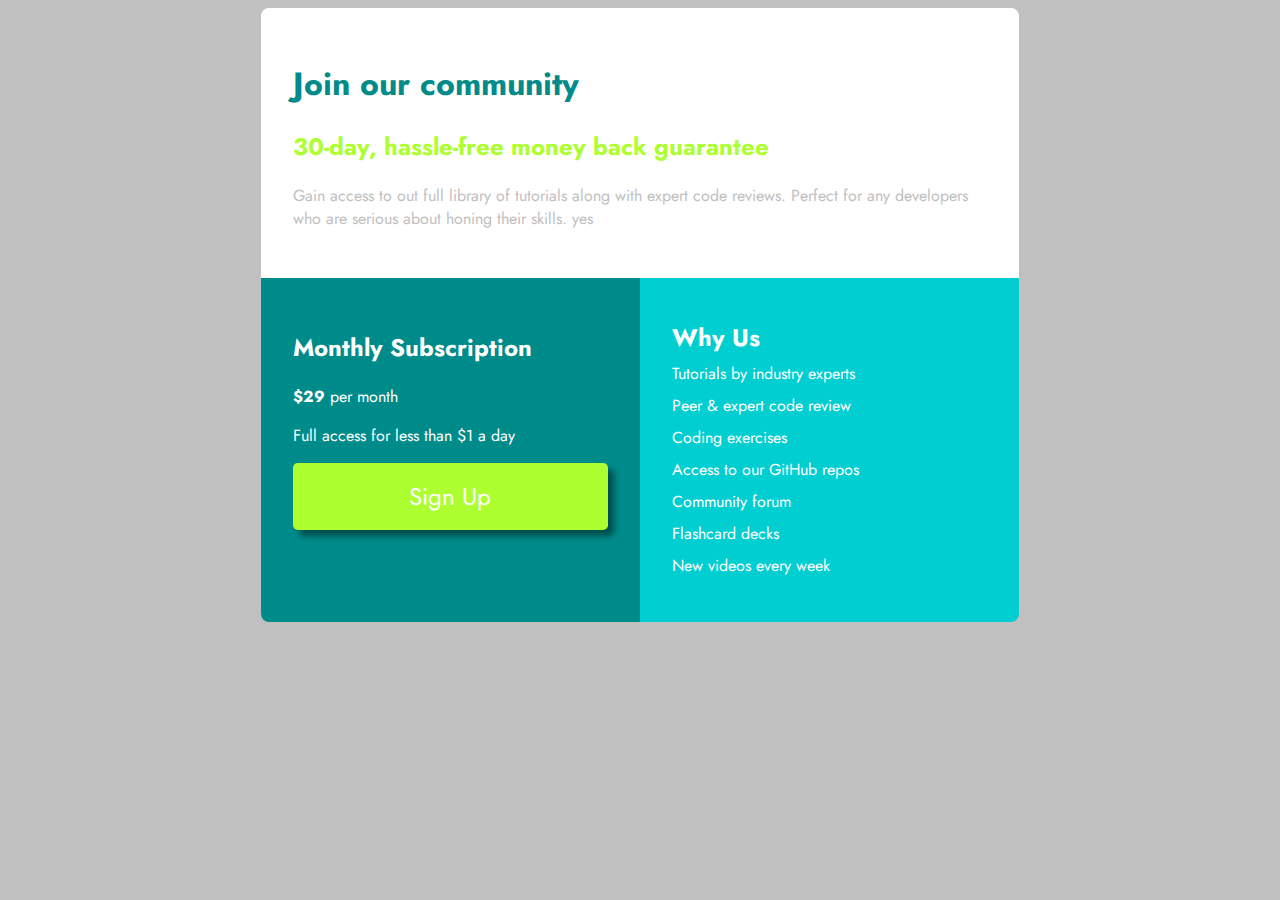
<file: index.html>
<!DOCTYPE html>
<html lang="en">
<head>
<meta charset="UTF-8">
<meta name="viewport" content="width=device-width, initial-scale=1">
<title>Component</title>
<link href="style.css" rel="stylesheet">
</head>

<body>
<div class="grid">
<div id="join">
<h1>Join our community</h1>
<h2>30-day, hassle-free money back guarantee</h2>
<p> Gain access to out full library of tutorials along with expert code reviews. 
    Perfect for any developers who are serious about honing their skills. yes
</p>
</div>
<div id="subscription"> 
    <h2> Monthly Subscription </h2>
    <p> <b>$29</b> per month </p>
    <p> Full access for less than $1 a day</p>
    <button>Sign Up</button>
</div>
<div id="why">
<h2>Why Us</h2>
<p>Tutorials by industry experts </p>
   <p>Peer & expert code review</p> 
   <p>Coding exercises</p> 
   <p>Access to our GitHub repos</p>
   <p>Community forum</p> 
   <p>Flashcard decks</p> 
   <p>New videos every week</p>

</div>
</div>



</body>
</html>
</file>
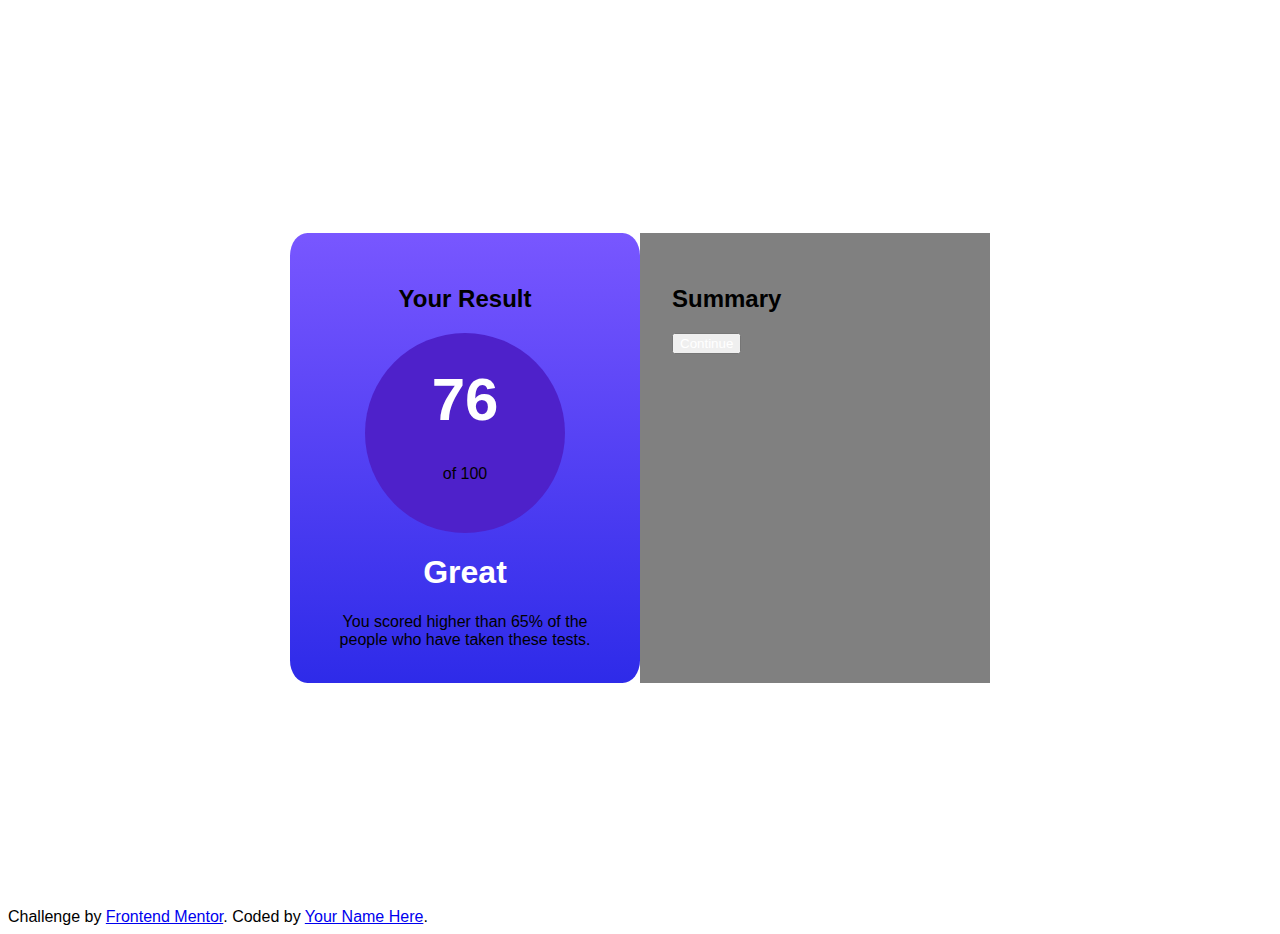
<file: results-summary-component-main/results-summary-component-main/index.html>
<!DOCTYPE html>
<html lang="en">

<head>
  <meta charset="UTF-8">
  <meta name="viewport" content="width=device-width, initial-scale=1.0">
  <!-- displays site properly based on user's device -->

  <link rel="icon" type="image/png" sizes="32x32" href="./assets/images/favicon-32x32.png">
<link href="styles.css" rel="stylesheet">
  <title>Frontend Mentor | Results summary component</title>

</head>

<body>
  <div class="resummary">
  <div id="result">
    <h2>
      Your Result
    </h2>
    <div class="rating">
      <h1>76</h1> of 100
    </div>
    <h1>
      Great
    </h1>
    <p>
      You scored higher than 65% of the people who have taken these tests.
    </p>
  </div>
  <div id="summary">
    <h2>
      Summary
    </h2>
    <section id="points">

    </section>
    <button class="continue">
      Continue
    </button>

  </div>
</div>
  <div class="attribution">
    Challenge by <a href="https://www.frontendmentor.io?ref=challenge" target="_blank">Frontend Mentor</a>.
    Coded by <a href="#">Your Name Here</a>.
  </div>
  <script src="script.js"></script>
</body>

</html>
</file>
<file: style.css>
@import url('https://fonts.googleapis.com/css2?family=Jost&display=swap');



.grid{
    display: grid;
    grid-template-columns: repeat(auto-fit, minmax(240px, 0.3fr));
    justify-content: center;
  
}
.grid h1{
    color: #008B8B;
}

#join h2{
color:	#ADFF2F;
}
#subscription button {
background: #ADFF2F;
width: 100%;
font-family: 'Jost', sans-serif;
color: white;
font-size: 1.5em;
padding: 1rem 1rem;
border-radius: .3rem;
transition: all .3s;    
border: 0;
box-shadow: 6px 6px 6px 0px rgba(0, 0, 0, 0.45);

}

#subscription button:hover{
    opacity: .8;
}

#join {
 grid-column: 1/3;
 border-top-left-radius: 0.5em;
 border-top-right-radius: 0.5em;
    background: white;
  
    padding: 2rem 2rem;
}
#join p { 
    color:#C0C0C0;
}
#subscription {
    background: #008B8B;
    border-bottom-left-radius: 0.5em;
    padding: 2rem 2rem;
    color: white;
    grid-row: 2/2;
}
#why{
    background: #00CED1;
   line-height: 1em;
    padding: 2rem 2rem;
    border-bottom-right-radius: 0.5em;
    color:white;
    grid-row: 2/3;
}
body{ 
background: #C0C0C0;
font-family: 'Jost', sans-serif;
}
</file>
<file: results-summary-component-main/results-summary-component-main/styles.css>
@import url('https://fonts.google.com/specimen/Hanken+Grotesk');


h1, button {
    color:white;
}

.resummary{
display: flex;
flex-wrap: wrap;
align-items: center;
justify-content: center;
height:100vh;
 
}
.rating {
    height: 200px;
    width: 200px;
    background: hsla(256, 72%, 46%, 1);
    border-radius: 50%;
    display:inline-block;
    line-height: 0.9;   

}

.rating h1{

    font-size: 60px;
}
#result {
background-image: linear-gradient(hsl(252, 100%, 67%), hsl(241, 81%, 54%));
padding: 2rem 2rem;
max-height: 450px;
max-width: 350px;
box-sizing: border-box;
text-align: center;
border-radius: 5%;
box-sizing: border-box;
}

#summary {
background:grey;
padding: 2rem 2rem;
width: 350px;
min-height: 450px;
box-sizing: border-box;

}

body {
    font-family: 'Jost', sans-serif;
}

#points {

display: flex;
flex-direction: column;
align-items: center;
}

.elements {
    width:100%;
    height: 50px;
    margin:auto;
}
</file>
